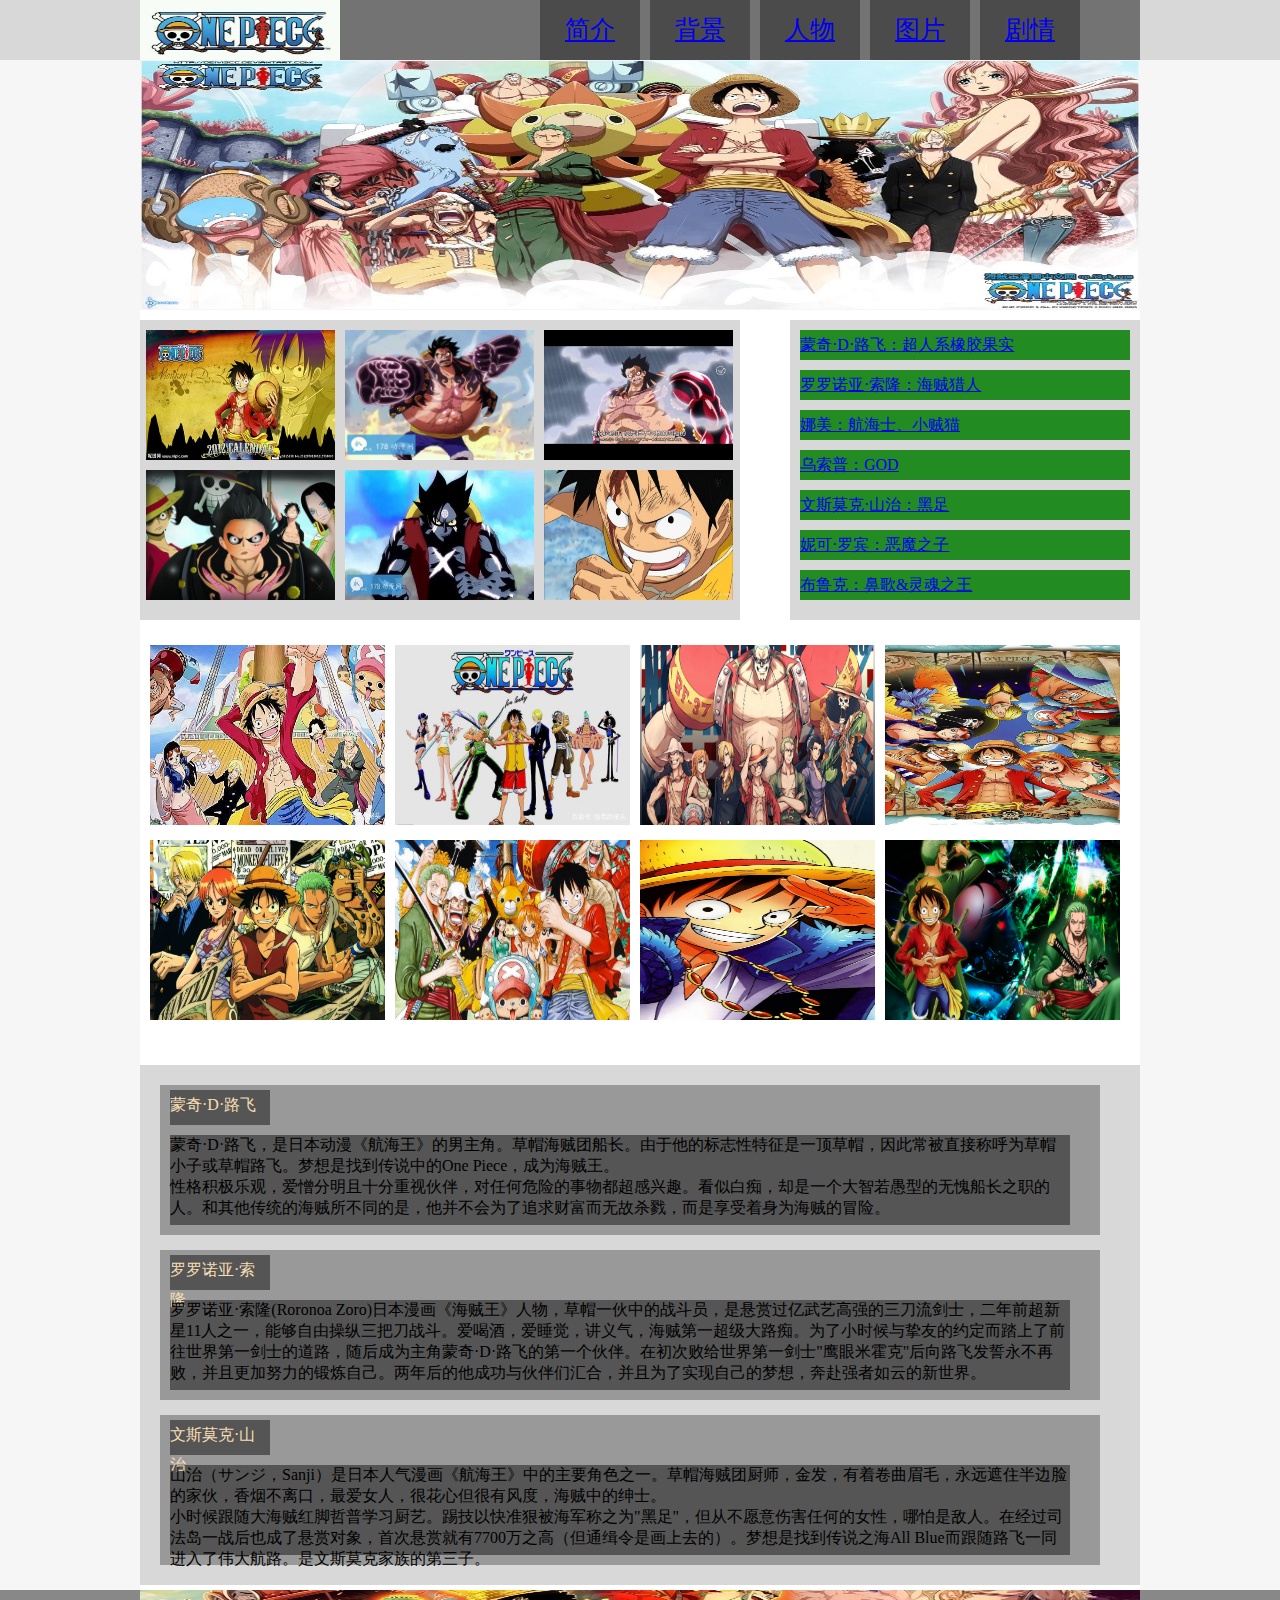
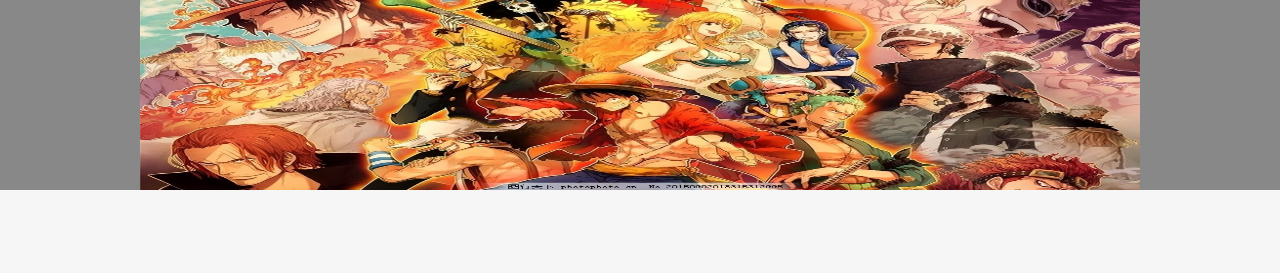
<file: index.html>
<!DOCTYPE html>
<html>
	<head>
		<meta charset="UTF-8">
		<title>海贼王</title>
		<link rel="stylesheet" type="text/css" href="buju.css"/>
	</head>
	<body>
		<div class="wrap">
			<div class="top">
				<div class="top_center">
					<div class="logo"><img src="logo.jpg" alt="logo" width="200px" height="60px"></div>
					<div class="nav">
						<ul>
							<li><a href="jianjie.html" alt="简介">简介</a></li>
							<li><a href="beijing.html" alt="背景">背景</a></li>
							<li><a href="renwu.html" alt="人物">人物</a></li>
							<li><a href="tupian.html" alt="图片">图片</a></li>
							<li><a href="juqing.html" alt="剧情">剧情</a></li>
						</ul>
					</div>
				</div>
			</div>
			<div class="main">
				<div class="banner">
					<img src="one piece.jpg" alt="one piece" width="1000px" height="250px">
				</div>
				<div class="main_con">
					<div class="list">
						<div class="pic_list">
							<div class="pic_list_big">
								<div class="pic">
									<ul>
										<li><img src="lufei6.jpg" alt="lufei" width="189px" height="130px"></li>
									</ul>
								</div>
								<div class="pic">
									<ul>
										<li><img src="lufei2.jpg" alt="lufei" width="189px" height="130px"></li>
									</ul>
								</div>
								<div class="pic">
									<ul>
										<li><img src="lufei3.jpg" alt="lufei" width="189px" height="130px"></li>
									</ul>
								</div>
								<div class="pic">
									<ul>
										<li><img src="lufei4.jpg" alt="lufei" width="189px" height="130px"></li>
									</ul>
								</div>
								<div class="pic">
									<ul>
										<li><img src="lufei5.jpg" alt="lufei" width="189px" height="130px"></li>
									</ul>
								</div>
								<div class="pic">
									<ul>
										<li><img src="lufei1.jpg" alt="lufei" width="189px" height="130px"></li>
									</ul>
								</div>
							</div>
						</div>
						<div class="new_list">
							<ul>
								<li><a href="lufei_capacity.html" alt="简介">蒙奇·D·路飞：超人系橡胶果实</a></li>
								<li><a href="suolong_capacity.html" alt="简介">罗罗诺亚·索隆：海贼猎人</a></li>
								<li><a href="namei_capacity.html" alt="简介">娜美：航海士、小贼猫</a></li>
								<li><a href="wusuopu_capacity.html" alt="简介">乌索普：GOD</a></li>
								<li><a href="shanzhi_capacity.html" alt="简介">文斯莫克·山治：黑足</a></li>
								<li><a href="luobin_capacity.html" alt="简介">妮可·罗宾：恶魔之子</a></li>
								<li><a href="buluke_capacity.html" alt="简介">布鲁克：鼻歌&灵魂之王</a></li>
							</ul>
						</div>
					</div>
					<div class="pic_show">
						<div class="con"><img src="1.jpg" alt="logo" width="235px" height="180px"></div>
						<div class="con"><img src="2.jpg" alt="logo" width="235px" height="180px"></div>
						<div class="con"><img src="3.jpg" alt="logo" width="235px" height="180px"></div>
						<div class="con"><img src="4.jpg" alt="logo" width="235px" height="180px"></div>
						<div class="con"><img src="5.jpeg" alt="logo" width="235px" height="180px"></div>
						<div class="con"><img src="6.jpg" alt="logo" width="235px" height="180px"></div>
						<div class="con"><img src="7.jpeg" alt="logo" width="235px" height="180px"></div>
						<div class="con"><img src="8.png" alt="logo" width="235px" height="180px"></div>
					</div>
					<div class="contant">
						<div class="con">
							<div class="title">蒙奇·D·路飞</div>
							<div class="word">
								<p>蒙奇·D·路飞，是日本动漫《航海王》的男主角。草帽海贼团船长。由于他的标志性特征是一顶草帽，因此常被直接称呼为草帽小子或草帽路飞。梦想是找到传说中的One Piece，成为海贼王。</p>
								<p>性格积极乐观，爱憎分明且十分重视伙伴，对任何危险的事物都超感兴趣。看似白痴，却是一个大智若愚型的无愧船长之职的人。和其他传统的海贼所不同的是，他并不会为了追求财富而无故杀戮，而是享受着身为海贼的冒险。</P>
							</div>
						</div>
						<div class="con">
							<div class="title">罗罗诺亚·索隆</div>
							<div class="word">
								<p>罗罗诺亚·索隆(Roronoa Zoro)日本漫画《海贼王》人物，草帽一伙中的战斗员，是悬赏过亿武艺高强的三刀流剑士，二年前超新星11人之一，能够自由操纵三把刀战斗。爱喝酒，爱睡觉，讲义气，海贼第一超级大路痴。为了小时候与挚友的约定而踏上了前往世界第一剑士的道路，随后成为主角蒙奇·D·路飞的第一个伙伴。在初次败给世界第一剑士"鹰眼米霍克"后向路飞发誓永不再败，并且更加努力的锻炼自己。两年后的他成功与伙伴们汇合，并且为了实现自己的梦想，奔赴强者如云的新世界。</p>
							</div>
						</div>
						<div class="con">
							<div class="title">文斯莫克·山治</div>
							<div class="word">
								<p>山治（サンジ，Sanji）是日本人气漫画《航海王》中的主要角色之一。草帽海贼团厨师，金发，有着卷曲眉毛，永远遮住半边脸的家伙，香烟不离口，最爱女人，很花心但很有风度，海贼中的绅士。</P>
								<p>小时候跟随大海贼红脚哲普学习厨艺。踢技以快准狠被海军称之为"黑足"，但从不愿意伤害任何的女性，哪怕是敌人。在经过司法岛一战后也成了悬赏对象，首次悬赏就有7700万之高（但通缉令是画上去的）。梦想是找到传说之海All Blue而跟随路飞一同进入了伟大航路。是文斯莫克家族的第三子。</P>
							</div>
						</div>
					</div>
				</div>
			</div>
			<div class="bottom">
				<div class="bottom_con">
					<img src="jijin.jpg" alt="人物集锦" width="100%" height="200px">
				</div>
			</div>
		</div>
	</body>
</html>
</file>
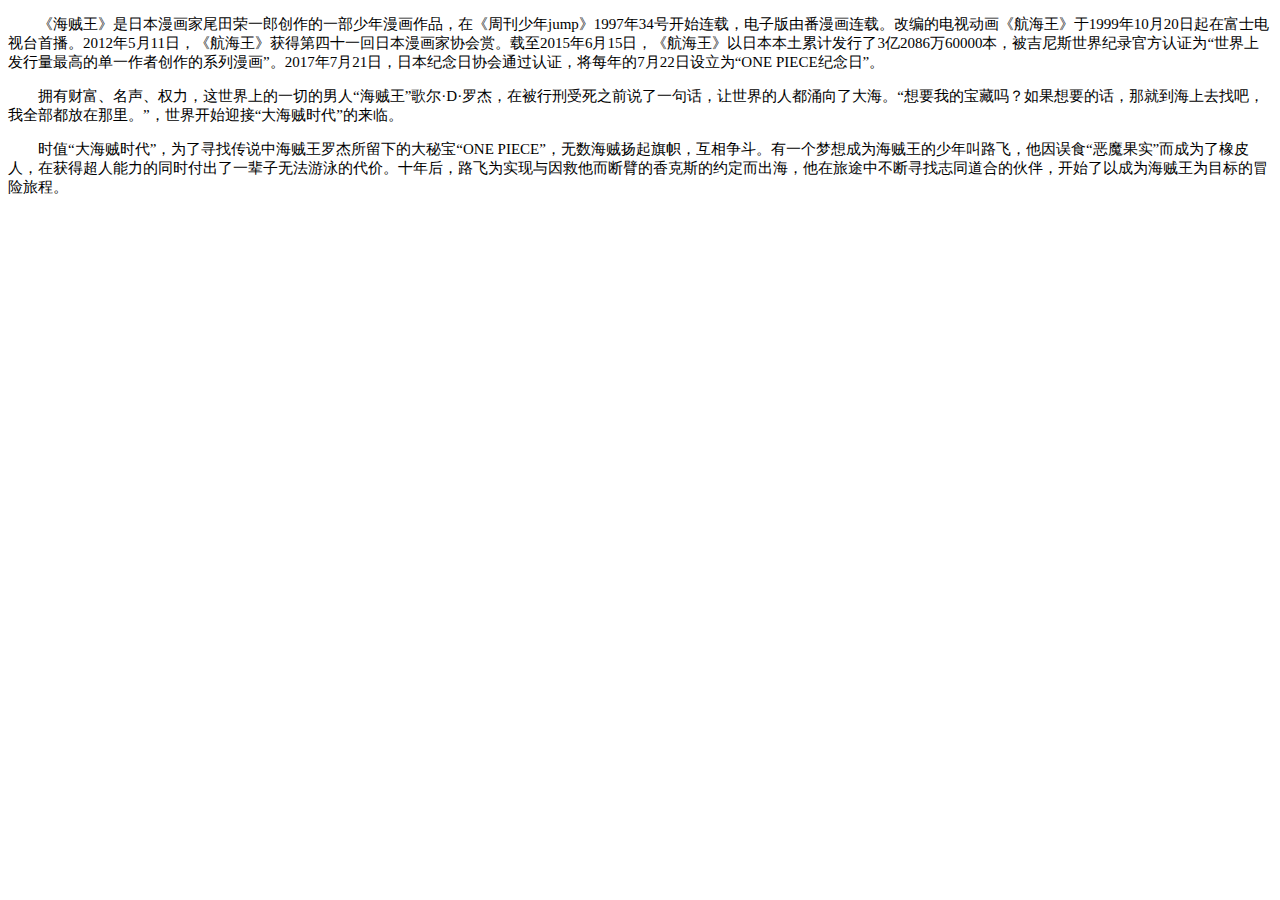
<file: beijing.html>
<!DOCTYPE html>
<html lang="en">
  <head>
    <meta charset="UTF-8">
    <title>one piece</title>
    <style type="text/css">
      p{
        font-size: 15px;
        text-align: left;
        text-indent: 2em;
      }
    </style>
  </head>
  <body>
	<div>
    <p>《海贼王》是日本漫画家尾田荣一郎创作的一部少年漫画作品，在《周刊少年jump》1997年34号开始连载，电子版由番漫画连载。改编的电视动画《航海王》于1999年10月20日起在富士电视台首播。2012年5月11日，《航海王》获得第四十一回日本漫画家协会赏。载至2015年6月15日，《航海王》以日本本土累计发行了3亿2086万60000本，被吉尼斯世界纪录官方认证为“世界上发行量最高的单一作者创作的系列漫画”。2017年7月21日，日本纪念日协会通过认证，将每年的7月22日设立为“ONE PIECE纪念日”。</p>
	<p> 拥有财富、名声、权力，这世界上的一切的男人“海贼王”歌尔·D·罗杰，在被行刑受死之前说了一句话，让世界的人都涌向了大海。“想要我的宝藏吗？如果想要的话，那就到海上去找吧，我全部都放在那里。”，世界开始迎接“大海贼时代”的来临。</p>
	<p> 时值“大海贼时代”，为了寻找传说中海贼王罗杰所留下的大秘宝“ONE PIECE”，无数海贼扬起旗帜，互相争斗。有一个梦想成为海贼王的少年叫路飞，他因误食“恶魔果实”而成为了橡皮人，在获得超人能力的同时付出了一辈子无法游泳的代价。十年后，路飞为实现与因救他而断臂的香克斯的约定而出海，他在旅途中不断寻找志同道合的伙伴，开始了以成为海贼王为目标的冒险旅程。</P>
	</div>
   </body>
</html>
</file>
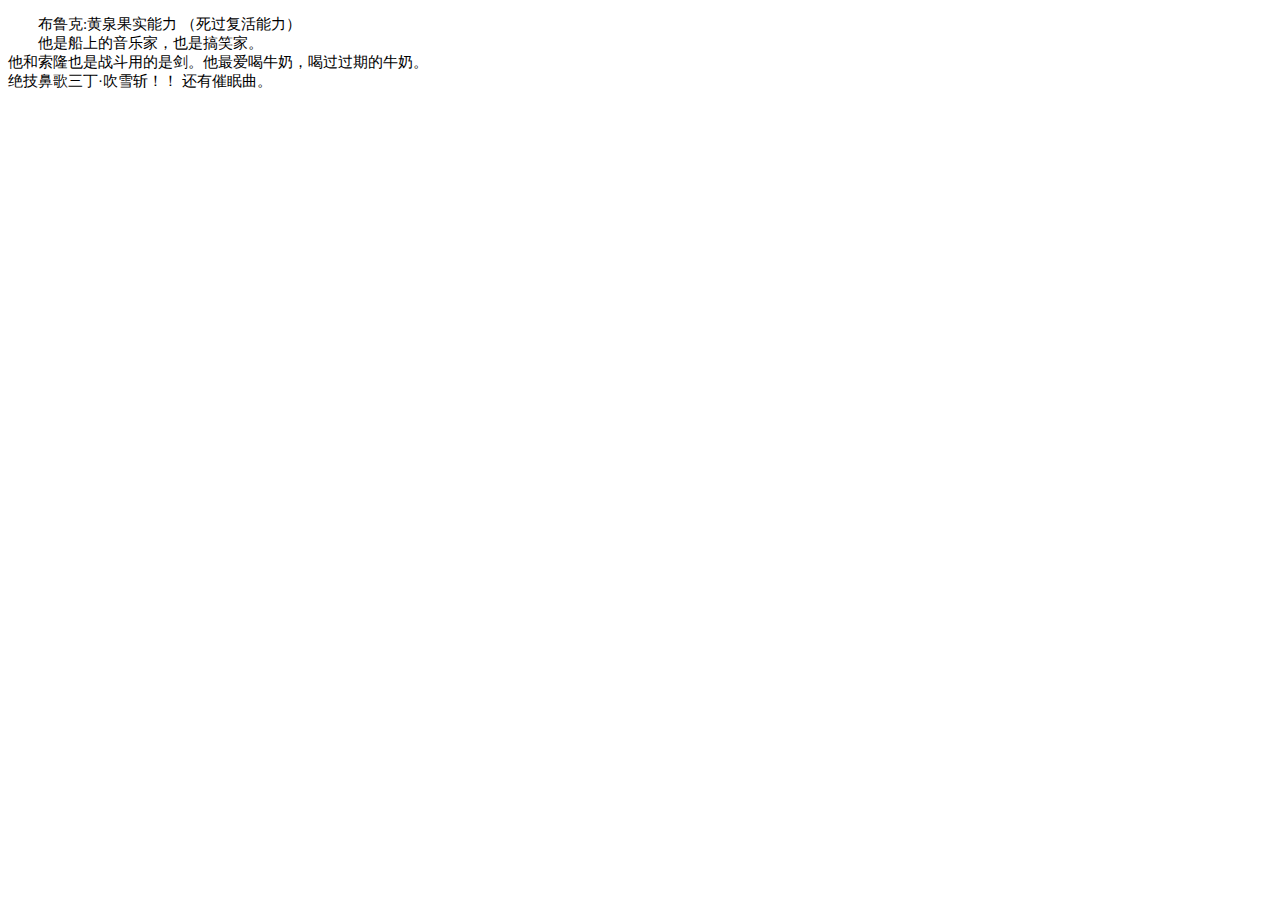
<file: buluke_capacity.html>
<!DOCTYPE html>
<html lang="en">
  <head>
    <meta charset="UTF-8">
    <title>one piece</title>
    <style type="text/css">
      p{
        font-size: 15px;
        text-align: left;
        text-indent: 2em;
      }
    </style>
  </head>
  <body>
	<div>
    <p>布鲁克:黄泉果实能力  （死过复活能力）<br>
　　他是船上的音乐家，也是搞笑家。<br>   
	他和索隆也是战斗用的是剑。他最爱喝牛奶，喝过过期的牛奶。<br>
	绝技鼻歌三丁·吹雪斩！！ 还有催眠曲。
	</p>
	</div>
   </body>
</html>
</file>
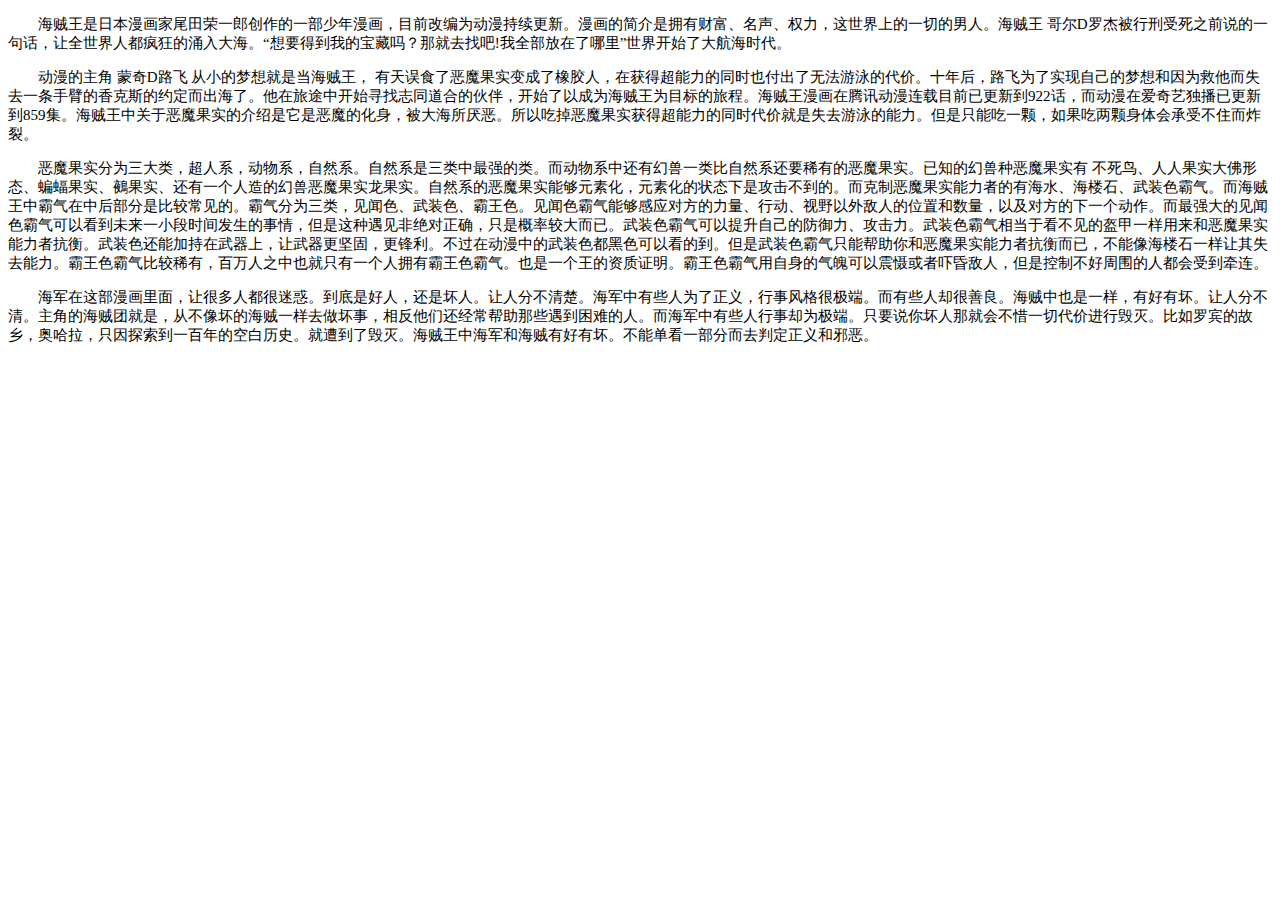
<file: jianjie.html>
<!DOCTYPE html>
<html lang="en">
  <head>
    <meta charset="UTF-8">
    <title>one piece</title>
    <style type="text/css">
      p{
        font-size: 15px;
        text-align: left;
        text-indent: 2em;
      }
    </style>
  </head>
  <body>
	<div>
    <p>海贼王是日本漫画家尾田荣一郎创作的一部少年漫画，目前改编为动漫持续更新。漫画的简介是拥有财富、名声、权力，这世界上的一切的男人。海贼王 哥尔D罗杰被行刑受死之前说的一句话，让全世界人都疯狂的涌入大海。“想要得到我的宝藏吗？那就去找吧!我全部放在了哪里”世界开始了大航海时代。</p>
	<p>动漫的主角 蒙奇D路飞 从小的梦想就是当海贼王， 有天误食了恶魔果实变成了橡胶人，在获得超能力的同时也付出了无法游泳的代价。十年后，路飞为了实现自己的梦想和因为救他而失去一条手臂的香克斯的约定而出海了。他在旅途中开始寻找志同道合的伙伴，开始了以成为海贼王为目标的旅程。海贼王漫画在腾讯动漫连载目前已更新到922话，而动漫在爱奇艺独播已更新到859集。海贼王中关于恶魔果实的介绍是它是恶魔的化身，被大海所厌恶。所以吃掉恶魔果实获得超能力的同时代价就是失去游泳的能力。但是只能吃一颗，如果吃两颗身体会承受不住而炸裂。</p>
	<p>恶魔果实分为三大类，超人系，动物系，自然系。自然系是三类中最强的类。而动物系中还有幻兽一类比自然系还要稀有的恶魔果实。已知的幻兽种恶魔果实有 不死鸟、人人果实大佛形态、蝙蝠果实、鵺果实、还有一个人造的幻兽恶魔果实龙果实。自然系的恶魔果实能够元素化，元素化的状态下是攻击不到的。而克制恶魔果实能力者的有海水、海楼石、武装色霸气。而海贼王中霸气在中后部分是比较常见的。霸气分为三类，见闻色、武装色、霸王色。见闻色霸气能够感应对方的力量、行动、视野以外敌人的位置和数量，以及对方的下一个动作。而最强大的见闻色霸气可以看到未来一小段时间发生的事情，但是这种遇见非绝对正确，只是概率较大而已。武装色霸气可以提升自己的防御力、攻击力。武装色霸气相当于看不见的盔甲一样用来和恶魔果实能力者抗衡。武装色还能加持在武器上，让武器更坚固，更锋利。不过在动漫中的武装色都黑色可以看的到。但是武装色霸气只能帮助你和恶魔果实能力者抗衡而已，不能像海楼石一样让其失去能力。霸王色霸气比较稀有，百万人之中也就只有一个人拥有霸王色霸气。也是一个王的资质证明。霸王色霸气用自身的气魄可以震慑或者吓昏敌人，但是控制不好周围的人都会受到牵连。</p>
	<p>海军在这部漫画里面，让很多人都很迷惑。到底是好人，还是坏人。让人分不清楚。海军中有些人为了正义，行事风格很极端。而有些人却很善良。海贼中也是一样，有好有坏。让人分不清。主角的海贼团就是，从不像坏的海贼一样去做坏事，相反他们还经常帮助那些遇到困难的人。而海军中有些人行事却为极端。只要说你坏人那就会不惜一切代价进行毁灭。比如罗宾的故乡，奥哈拉，只因探索到一百年的空白历史。就遭到了毁灭。海贼王中海军和海贼有好有坏。不能单看一部分而去判定正义和邪恶。</p>
	</div>
   </body>
</html>
</file>
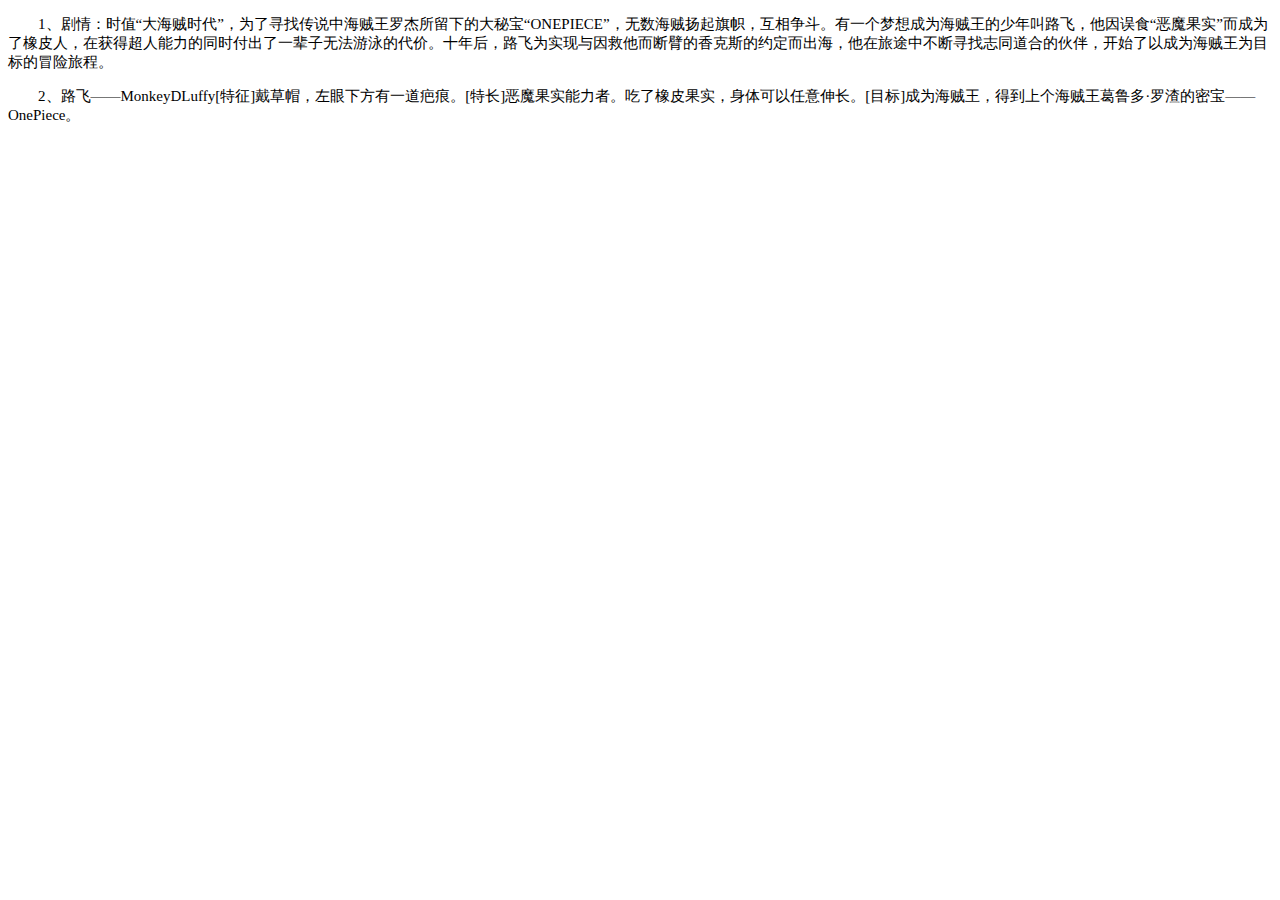
<file: juqing.html>
<!DOCTYPE html>
<html lang="en">
  <head>
    <meta charset="UTF-8">
    <title>one piece</title>
    <style type="text/css">
      p{
        font-size: 15px;
        text-align: left;
        text-indent: 2em;
      }
    </style>
  </head>
  <body>
	<div>
    <p>1、剧情：时值“大海贼时代”，为了寻找传说中海贼王罗杰所留下的大秘宝“ONEPIECE”，无数海贼扬起旗帜，互相争斗。有一个梦想成为海贼王的少年叫路飞，他因误食“恶魔果实”而成为了橡皮人，在获得超人能力的同时付出了一辈子无法游泳的代价。十年后，路飞为实现与因救他而断臂的香克斯的约定而出海，他在旅途中不断寻找志同道合的伙伴，开始了以成为海贼王为目标的冒险旅程。</p>

	<p>2、路飞——MonkeyDLuffy[特征]戴草帽，左眼下方有一道疤痕。[特长]恶魔果实能力者。吃了橡皮果实，身体可以任意伸长。[目标]成为海贼王，得到上个海贼王葛鲁多·罗渣的密宝——OnePiece。</p>
	</div>
   </body>
</html>
</file>
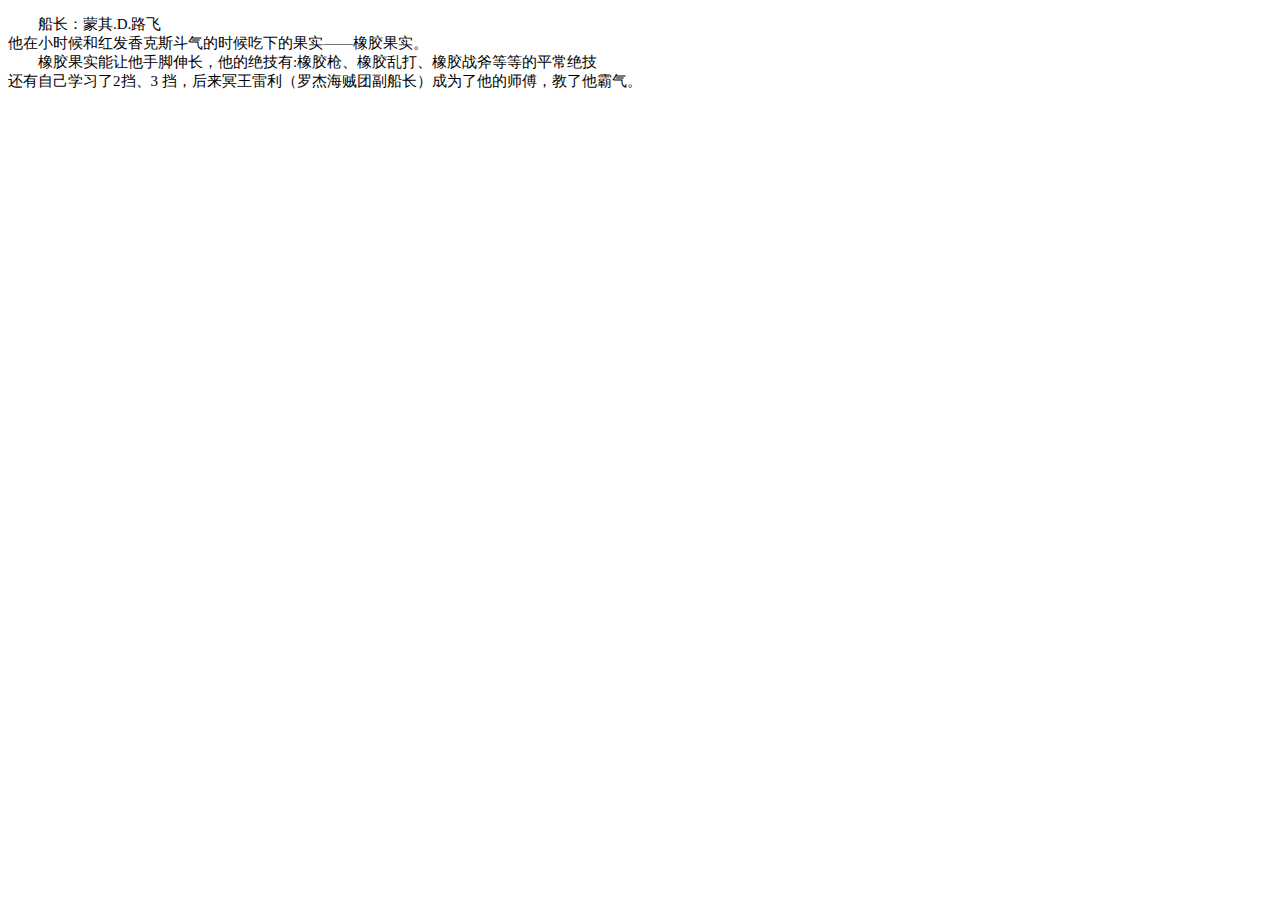
<file: lufei_capacity.html>
<!DOCTYPE html>
<html lang="en">
  <head>
    <meta charset="UTF-8">
    <title>one piece</title>
    <style type="text/css">
      p{
        font-size: 15px;
        text-align: left;
        text-indent: 2em;
      }
    </style>
  </head>
  <body>
	<div>
    <p>船长：蒙其.D.路飞<br>  
	他在小时候和红发香克斯斗气的时候吃下的果实——橡胶果实。<br>
　　橡胶果实能让他手脚伸长，他的绝技有:橡胶枪、橡胶乱打、橡胶战斧等等的平常绝技<br>
	还有自己学习了2挡、3 挡，后来冥王雷利（罗杰海贼团副船长）成为了他的师傅，教了他霸气。
　　</p>
	</div>
   </body>
</html>
</file>
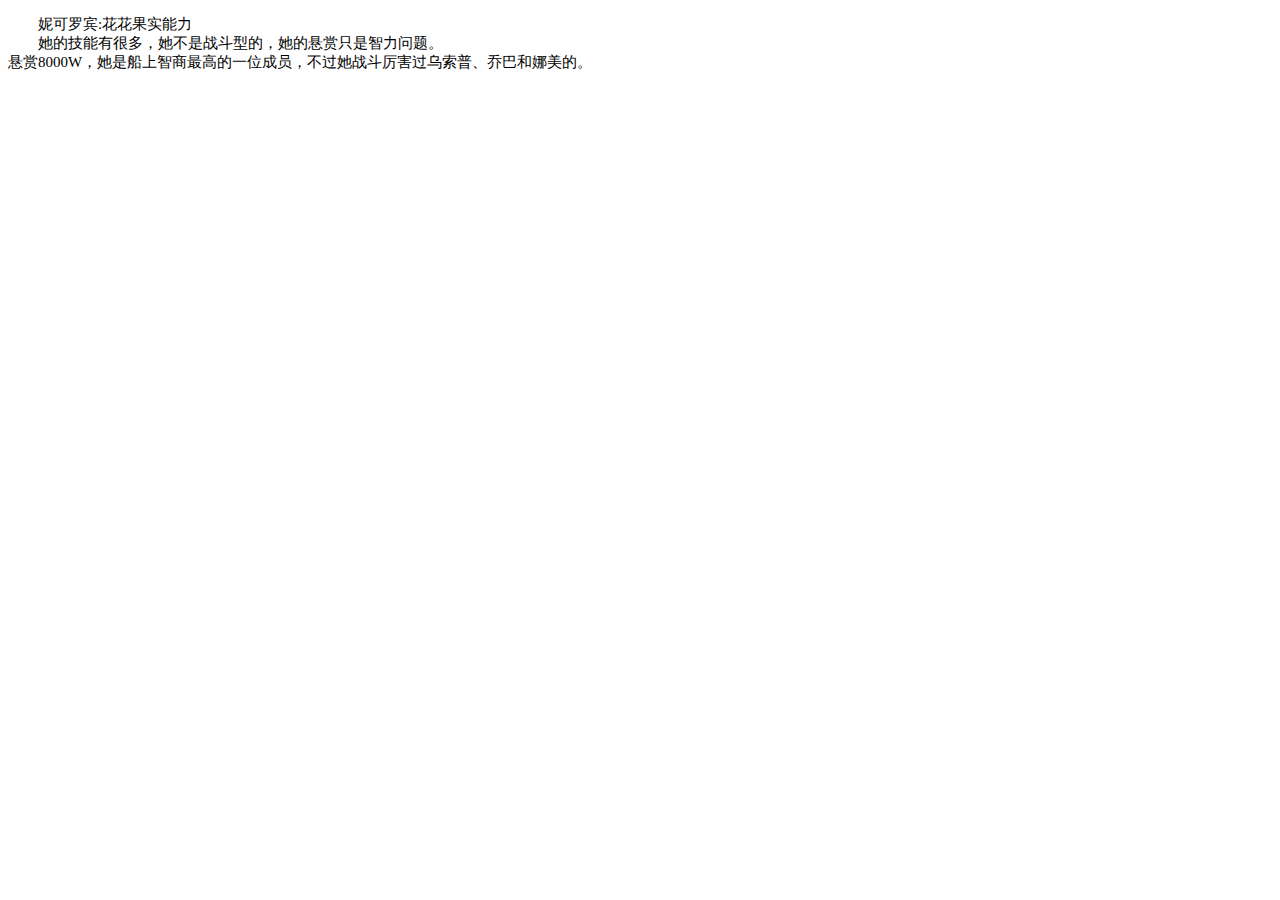
<file: luobin_capacity.html>
<!DOCTYPE html>
<html lang="en">
  <head>
    <meta charset="UTF-8">
    <title>one piece</title>
    <style type="text/css">
      p{
        font-size: 15px;
        text-align: left;
        text-indent: 2em;
      }
    </style>
  </head>
  <body>
	<div>
    <p>妮可罗宾:花花果实能力<br>
　　她的技能有很多，她不是战斗型的，她的悬赏只是智力问题。<br>  
	悬赏8000W，她是船上智商最高的一位成员，不过她战斗厉害过乌索普、乔巴和娜美的。
　　</p>
	</div>
   </body>
</html>
</file>
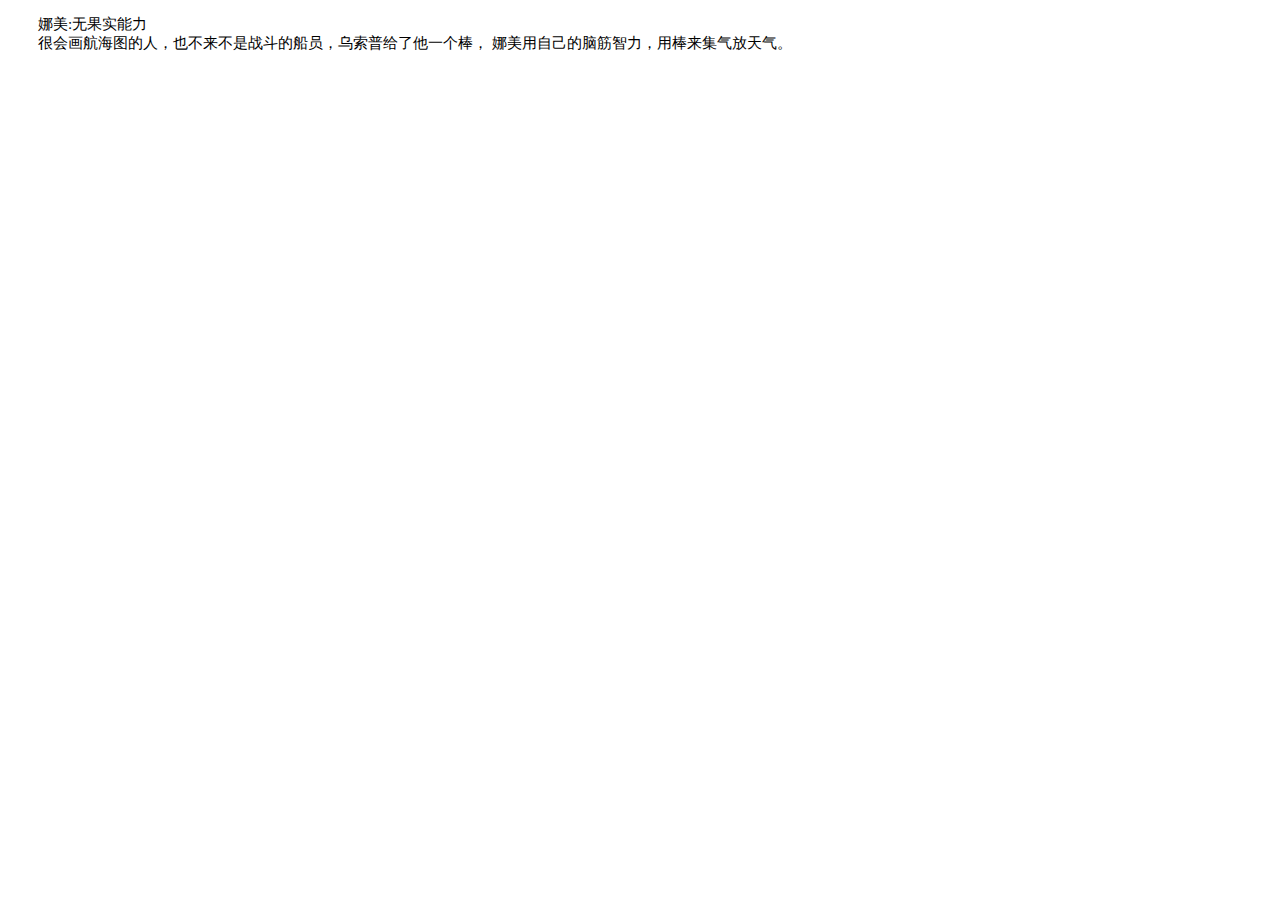
<file: namei_capacity.html>
<!DOCTYPE html>
<html lang="en">
  <head>
    <meta charset="UTF-8">
    <title>one piece</title>
    <style type="text/css">
      p{
        font-size: 15px;
        text-align: left;
        text-indent: 2em;
      }
    </style>
  </head>
  <body>
	<div>
    <p>娜美:无果实能力<br>
　　很会画航海图的人，也不来不是战斗的船员，乌索普给了他一个棒，  娜美用自己的脑筋智力，用棒来集气放天气。
	</p>
	</div>
   </body>
</html>
</file>
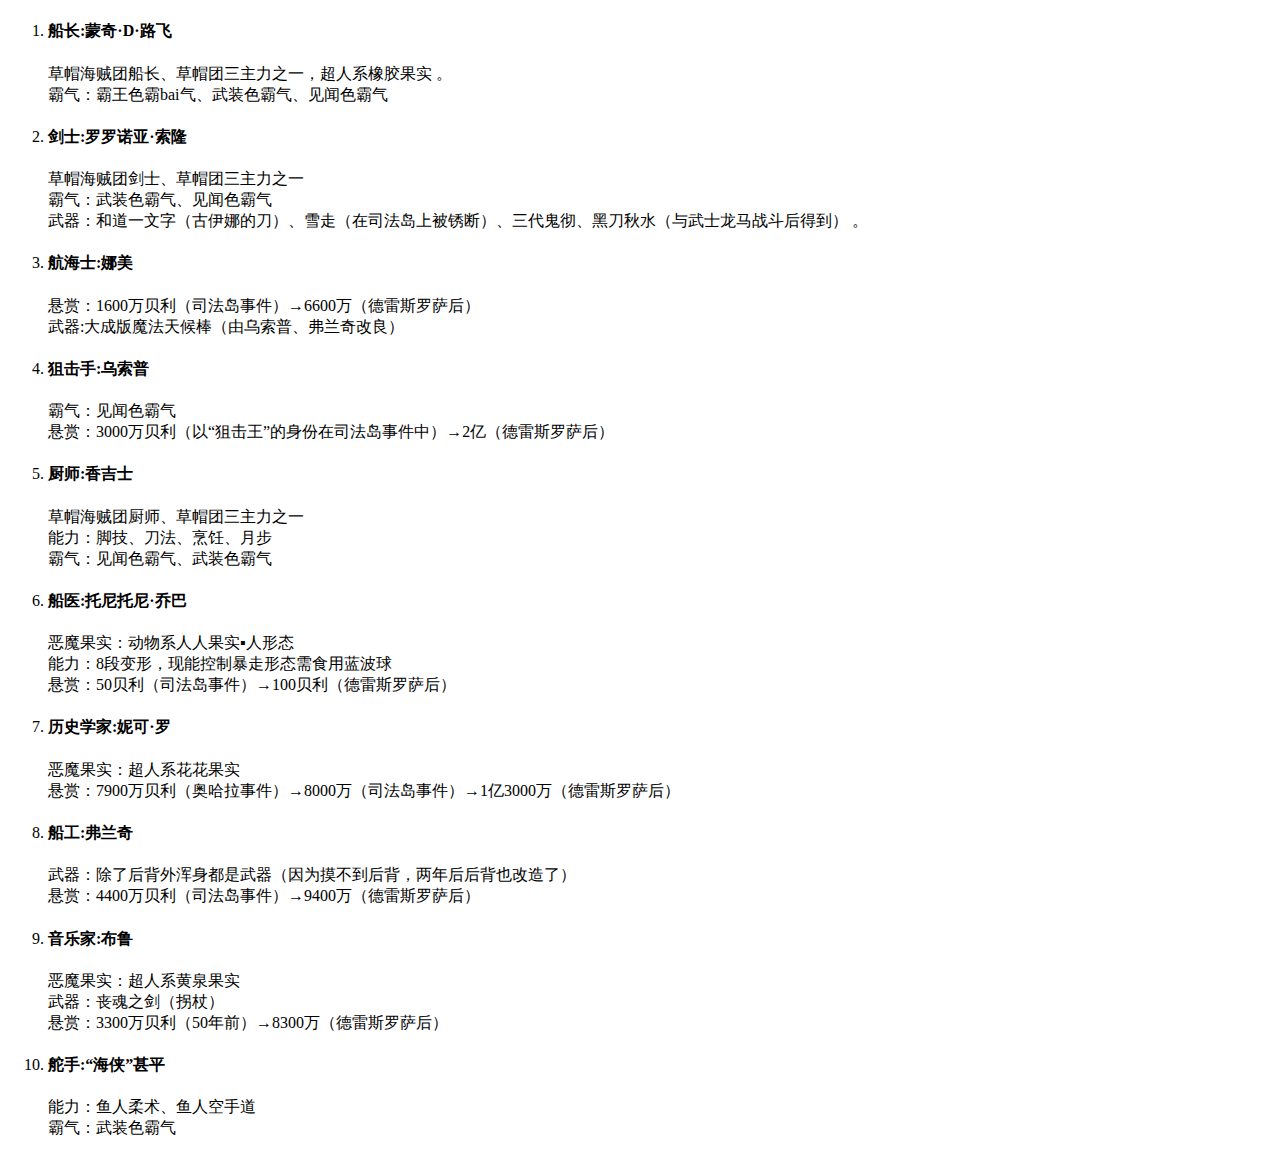
<file: renwu.html>
<!DOCTYPE html>
<html lang="en">
  <head>
    <meta charset="UTF-8">
    <title>one piece</title>
    <style type="text/css">
      p{
        font-size: 15px;
        text-align: left;
        text-indent: 2em;
      }
    </style>
  </head>
  <body>
	<div>
		<ol>
			<li><h4>船长:蒙奇·D·路飞</h4>

			草帽海贼团船长、草帽团三主力之一，超人系橡胶果实 。<br>

			霸气：霸王色霸bai气、武装色霸气、见闻色霸气 </li>

			<li><h4>剑士:罗罗诺亚·索隆</h4>

			草帽海贼团剑士、草帽团三主力之一 <br>

			霸气：武装色霸气、见闻色霸气 <br>

			武器：和道一文字（古伊娜的刀）、雪走（在司法岛上被锈断）、三代鬼彻、黑刀秋水（与武士龙马战斗后得到） 。</li>

			<li><h4>航海士:娜美</h4>

			悬赏：1600万贝利（司法岛事件）→6600万（德雷斯罗萨后）<br>

			武器:大成版魔法天候棒（由乌索普、弗兰奇改良） </li>

			<li><h4>狙击手:乌索普</h4>

			霸气：见闻色霸气 <br>

			悬赏：3000万贝利（以“狙击王”的身份在司法岛事件中）→2亿（德雷斯罗萨后）</li>

			<li><h4>厨师:香吉士</h4>

			草帽海贼团厨师、草帽团三主力之一 <br>

			能力：脚技、刀法、烹饪、月步 <br>

			霸气：见闻色霸气、武装色霸气 </li>

			<li><h4>船医:托尼托尼·乔巴</h4>

			恶魔果实：动物系人人果实▪人形态 <br>

			能力：8段变形，现能控制暴走形态需食用蓝波球 <br>

			悬赏：50贝利（司法岛事件）→100贝利（德雷斯罗萨后）</li>

			<li><h4>历史学家:妮可·罗</h4>

			恶魔果实：超人系花花果实 <br>

			悬赏：7900万贝利（奥哈拉事件）→8000万（司法岛事件）→1亿3000万（德雷斯罗萨后）</li>

			<li><h4>船工:弗兰奇</h4>

			武器：除了后背外浑身都是武器（因为摸不到后背，两年后后背也改造了） <br>

			悬赏：4400万贝利（司法岛事件）→9400万（德雷斯罗萨后）</li>

			<li><h4>音乐家:布鲁</h4>

			恶魔果实：超人系黄泉果实 <br>

			武器：丧魂之剑（拐杖） <br>

			悬赏：3300万贝利（50年前）→8300万（德雷斯罗萨后）</li>

			<li><h4>舵手:“海侠”甚平</h4>

			能力：鱼人柔术、鱼人空手道 <br>

			霸气：武装色霸气 </li>
		</ol>
	</div>
   </body>
</html>
</file>
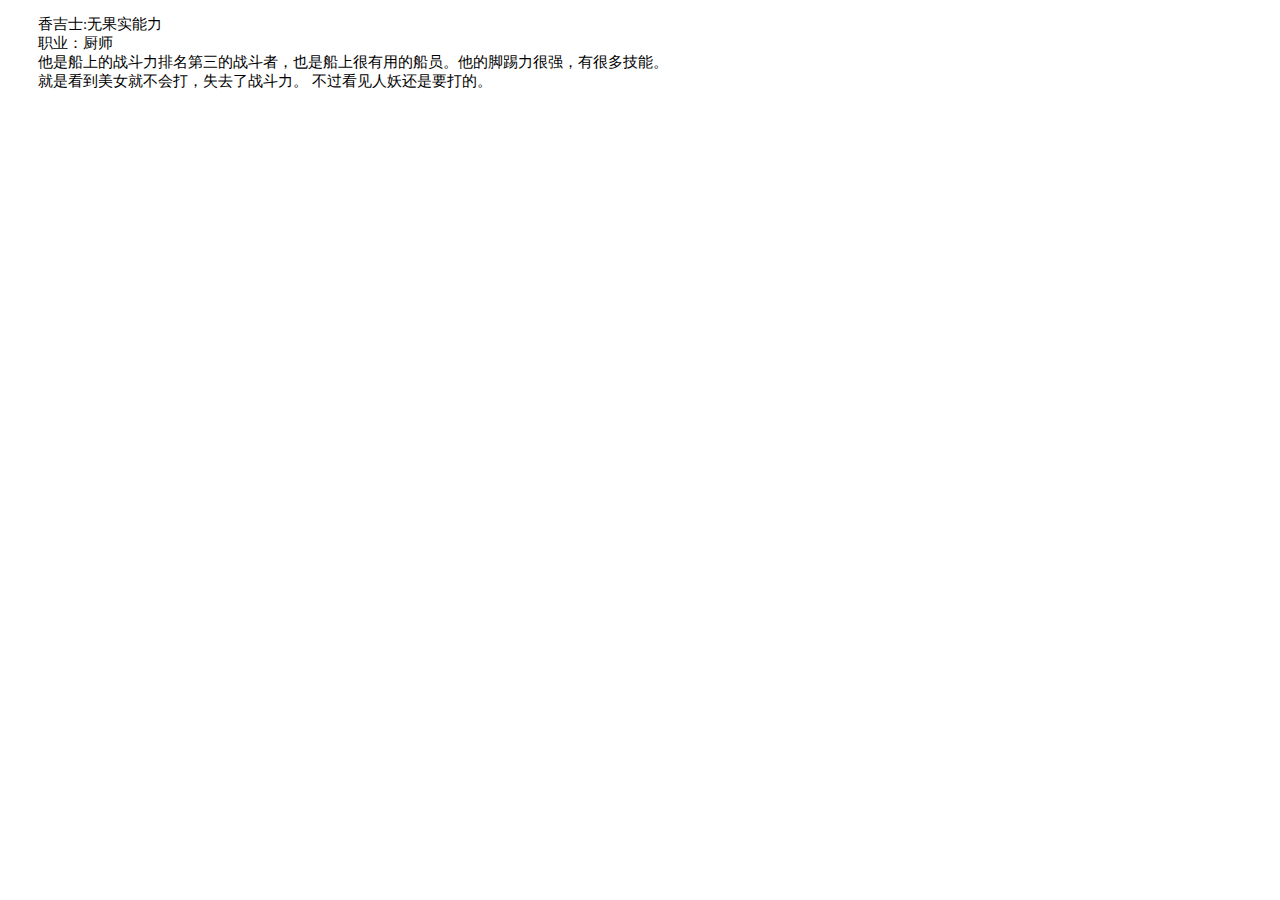
<file: shanzhi_capacity.html>
<!DOCTYPE html>
<html lang="en">
  <head>
    <meta charset="UTF-8">
    <title>one piece</title>
    <style type="text/css">
      p{
        font-size: 15px;
        text-align: left;
        text-indent: 2em;
      }
    </style>
  </head>
  <body>
	<div>
    <p>香吉士:无果实能力<br>
　　职业：厨师<br>
　　他是船上的战斗力排名第三的战斗者，也是船上很有用的船员。他的脚踢力很强，有很多技能。<br>
　　就是看到美女就不会打，失去了战斗力。 不过看见人妖还是要打的。
　　</p>
	</div>
   </body>
</html>
</file>
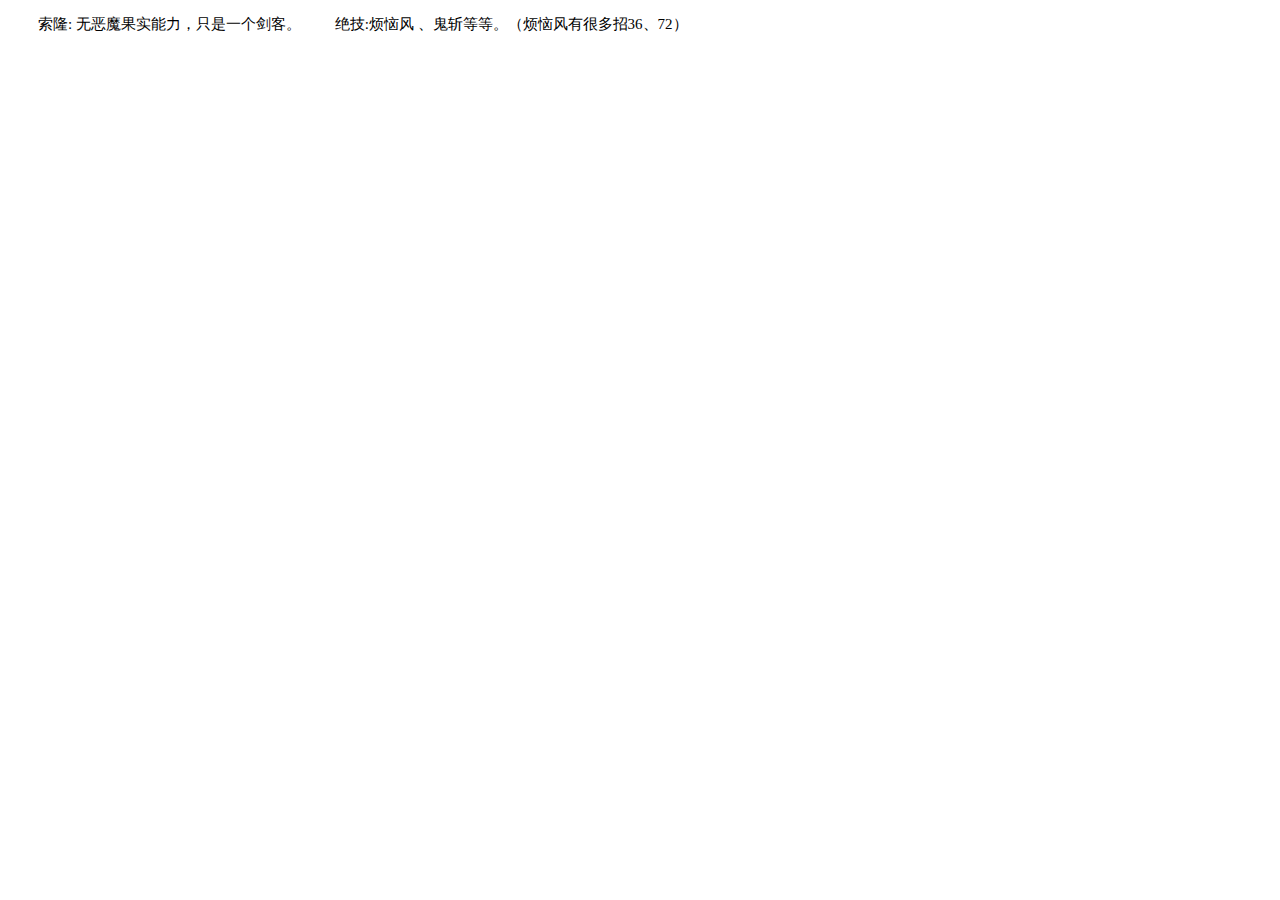
<file: suolong_capacity.html>
<!DOCTYPE html>
<html lang="en">
  <head>
    <meta charset="UTF-8">
    <title>one piece</title>
    <style type="text/css">
      p{
        font-size: 15px;
        text-align: left;
        text-indent: 2em;
      }
    </style>
  </head>
  <body>
	<div>
    <p>索隆: 无恶魔果实能力，只是一个剑客。
　　绝技:烦恼风    、鬼斩等等。（烦恼风有很多招36、72）
　　</p>
	</div>
   </body>
</html>
</file>
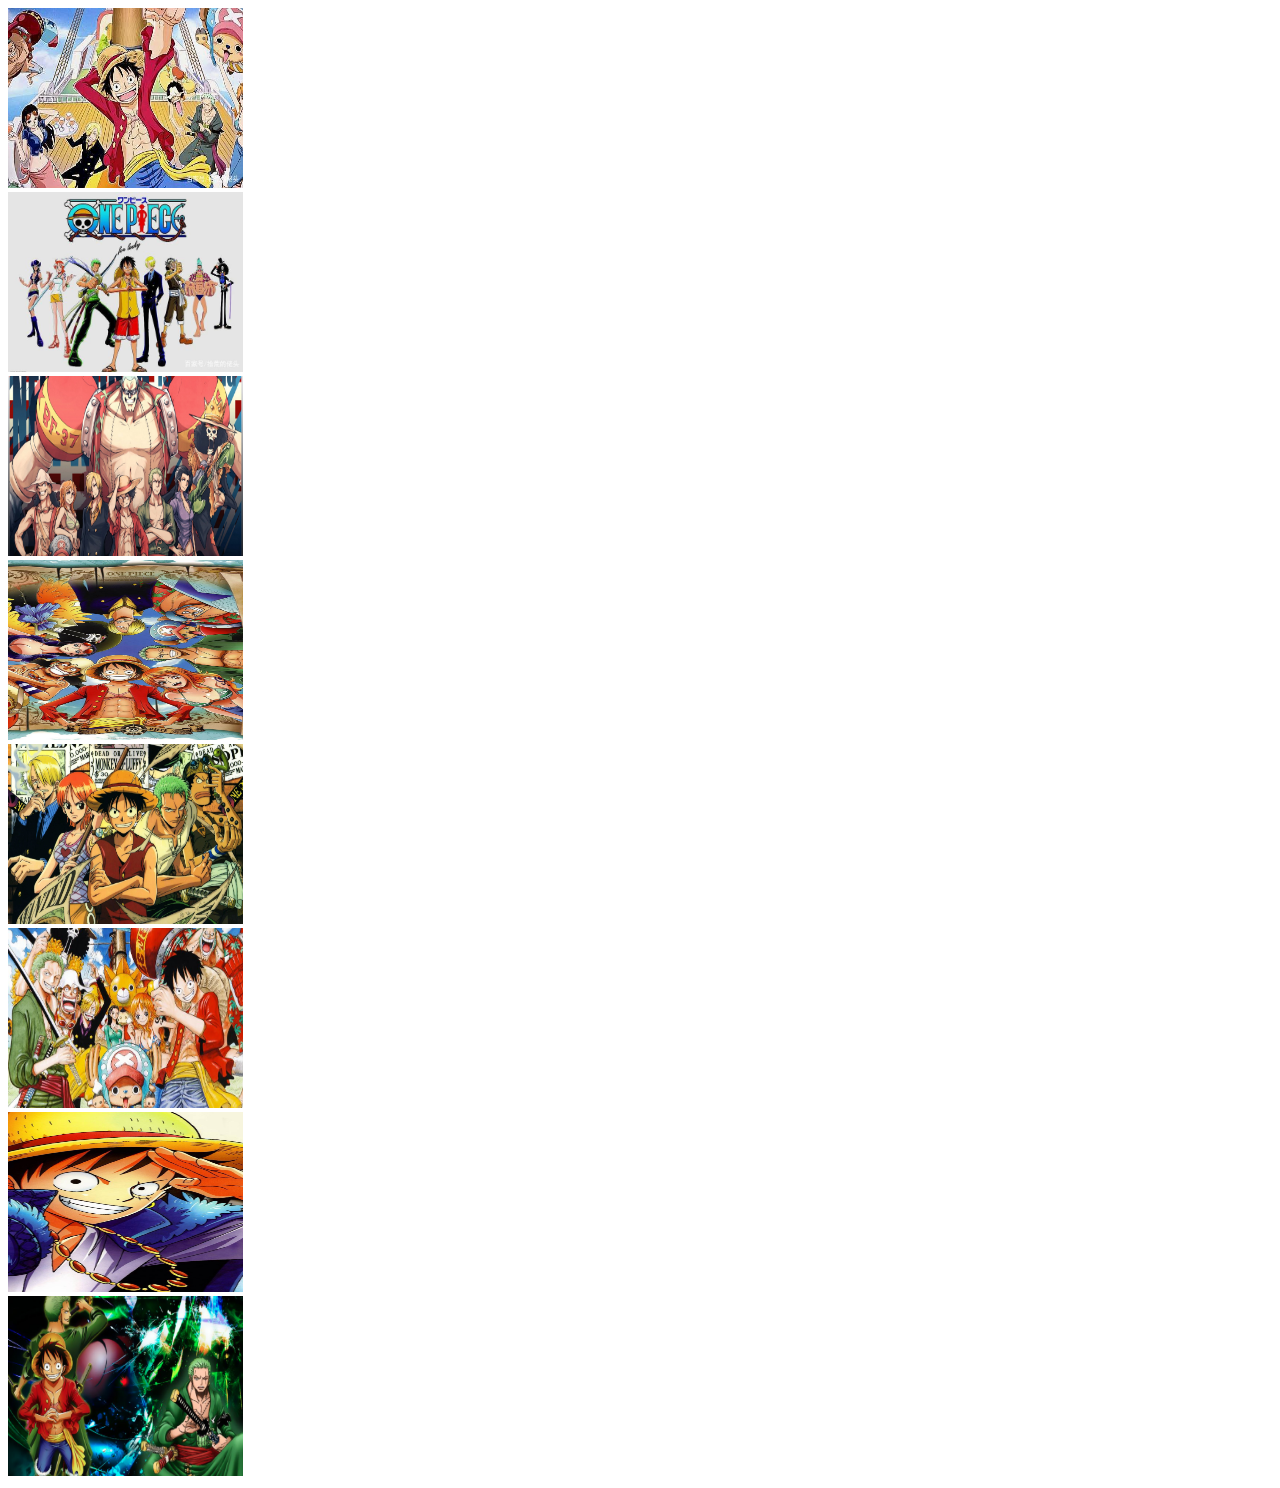
<file: tupian.html>
<!DOCTYPE html>
<html lang="en">
  <head>
    <meta charset="UTF-8">
    <title>one piece</title>
    <style type="text/css">
      p{
        font-size: 15px;
        text-align: left;
        text-indent: 2em;
      }
    </style>
  </head>
  <body>
	<div class="pic_show">
						<div class="con"><img src="1.jpg" alt="logo" width="235px" height="180px"></div>
						<div class="con"><img src="2.jpg" alt="logo" width="235px" height="180px"></div>
						<div class="con"><img src="3.jpg" alt="logo" width="235px" height="180px"></div>
						<div class="con"><img src="4.jpg" alt="logo" width="235px" height="180px"></div>
						<div class="con"><img src="5.jpeg" alt="logo" width="235px" height="180px"></div>
						<div class="con"><img src="6.jpg" alt="logo" width="235px" height="180px"></div>
						<div class="con"><img src="7.jpeg" alt="logo" width="235px" height="180px"></div>
						<div class="con"><img src="8.png" alt="logo" width="235px" height="180px"></div>
					</div>
   </body>
</html>
</file>
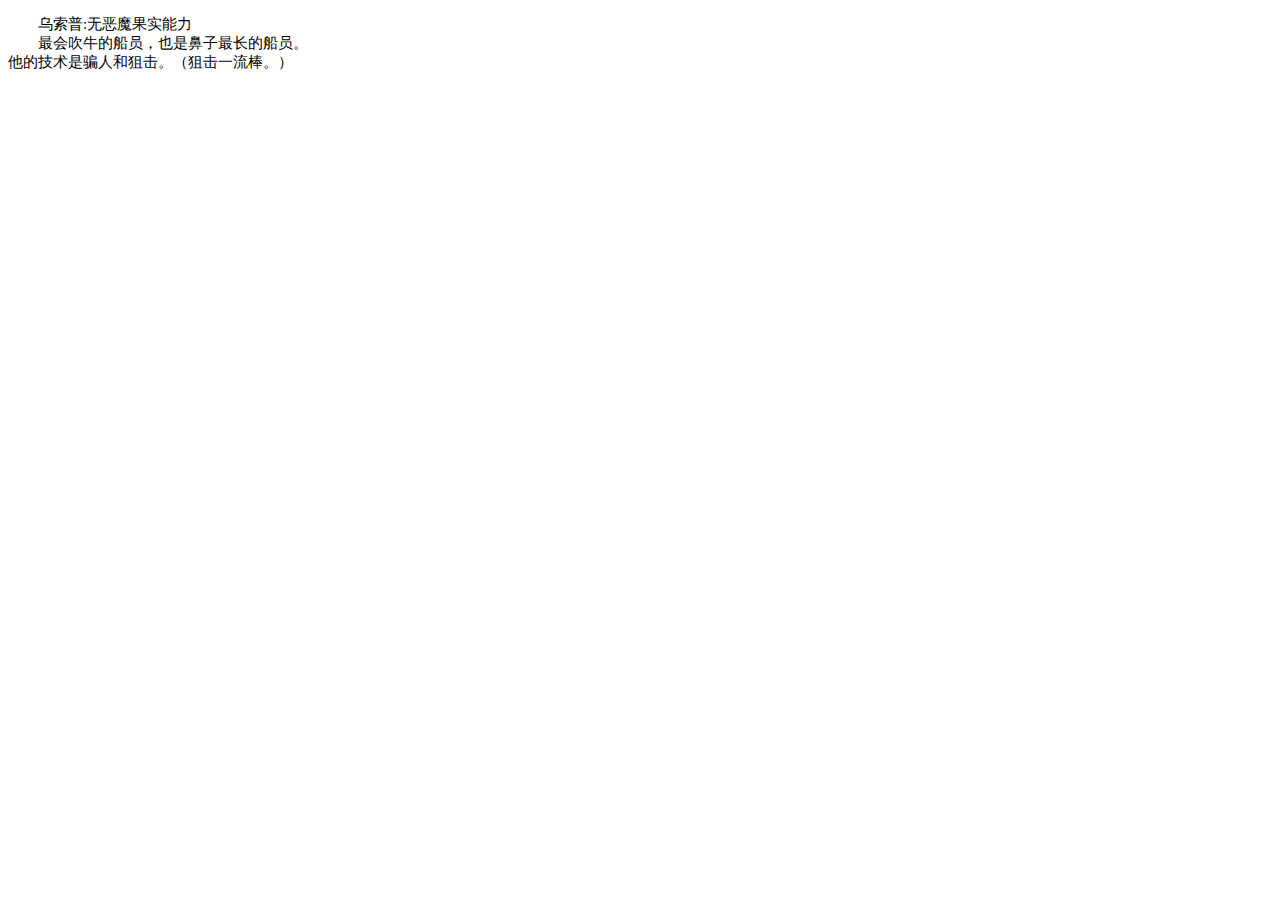
<file: wusuopu_capacity.html>
<!DOCTYPE html>
<html lang="en">
  <head>
    <meta charset="UTF-8">
    <title>one piece</title>
    <style type="text/css">
      p{
        font-size: 15px;
        text-align: left;
        text-indent: 2em;
      }
    </style>
  </head>
  <body>
	<div>
    <p>乌索普:无恶魔果实能力<br>
　　最会吹牛的船员，也是鼻子最长的船员。 <br> 
	他的技术是骗人和狙击。（狙击一流棒。）
　　</p>
	</div>
   </body>
</html>
</file>
<file: buju.css>
*{margin: 0;padding: 0;border: none;list-style: none;}
body{background: #f6f6f6;}
.wrap{width: 100%;height: 100%;background: #f6f6f6;}
/*顶部logo和nav*/
.top{width: 100%;height: 60px;background: #d8d8d8;}
.top .top_center{width: 1000px;height: 60px;margin: 0 auto;background: #737373;}
.top .top_center .logo{float: left;width: 200px;height: 60px;color: red; font-size: 20px;text-align: center;line-height: 60px;background: #4b4b4b;margin-right: 200px;}
.top .top_center .nav{float: left;}
.top .top_center ul li{width: 100px;height: 60px;float: left;background: #4b4b4b;margin-right: 10px;text-align: center;line-height: 60px;font-size: 25px;color: red;}
/*主要内容*/
.main{width: 1000px;height: 100%;background: #fff;margin: 0 auto;}
/*banner*/
.banner{width: 1000px;height: 250px;background: gold;margin-bottom: 10px;font-size: 50px;text-align: center;line-height: 250px;}
.main_con{width: 1000px;height: 1270px;margin: 0 auto;padding: ;}
/*列表*/
.list{clear: both; margin-bottom: 15px;height: 300px;}
/*图片列表*/
.pic_list{width: 600px;float: left;padding: 10px 6px;box-sizing: border-box;margin-right: 50px;background: #d8d8d8;}
.pic_list_big{width: 610px;overflow: hidden;}
.pic_list .pic{width: 189px;height: 130px;background: forestgreen;float: left;margin-right: 10px;margin-bottom: 10px;text-align: center;line-height: 130px;color: white;}
/*新闻列表*/
.new_list{width: 350px;float: left;background: #D8D8D8;padding: 10px;box-sizing: border-box;}
.new_list ul li{width: 330px;height: 30px;margin-bottom: 10px;background: forestgreen;color: white;line-height: 30px;}
/*图片展示*/
.pic_show{width: 1000px;height: 410px;padding: 10px;box-sizing: border-box;margin-bottom: 20px;}
.pic_show .con{width: 235px;height: 180px;background: #333;float: left;margin-right: 10px;margin-bottom: 15px;font-size: 30px;color: wheat;text-align: center;line-height: 180px;}
/*详细内容*/
.contant{width: 1000px;height: 520px;background: #d8d8d8;margin: 0 auto;padding: 20px;box-sizing: border-box;}
.contant .con{width: 940px;height: 150px;background: #999;padding: 5px 10px;box-sizing: border-box;margin-bottom: 15px;}
.contant .con .title{width: 100px;height: 35px;background: #555;margin-bottom: 10px;line-height: 30px;color: wheat;}
.contant .con .word{width: 900px;height: 90px;background: #555;}
.bottom{width: 100%;height: 200px;background: #888;}
.bottom .bottom_con{width: 1000px;height: 200px;margin: 0 auto;background: #333;font-size: 50px;color: white;text-align: center;line-height: 200px;}
</file>
